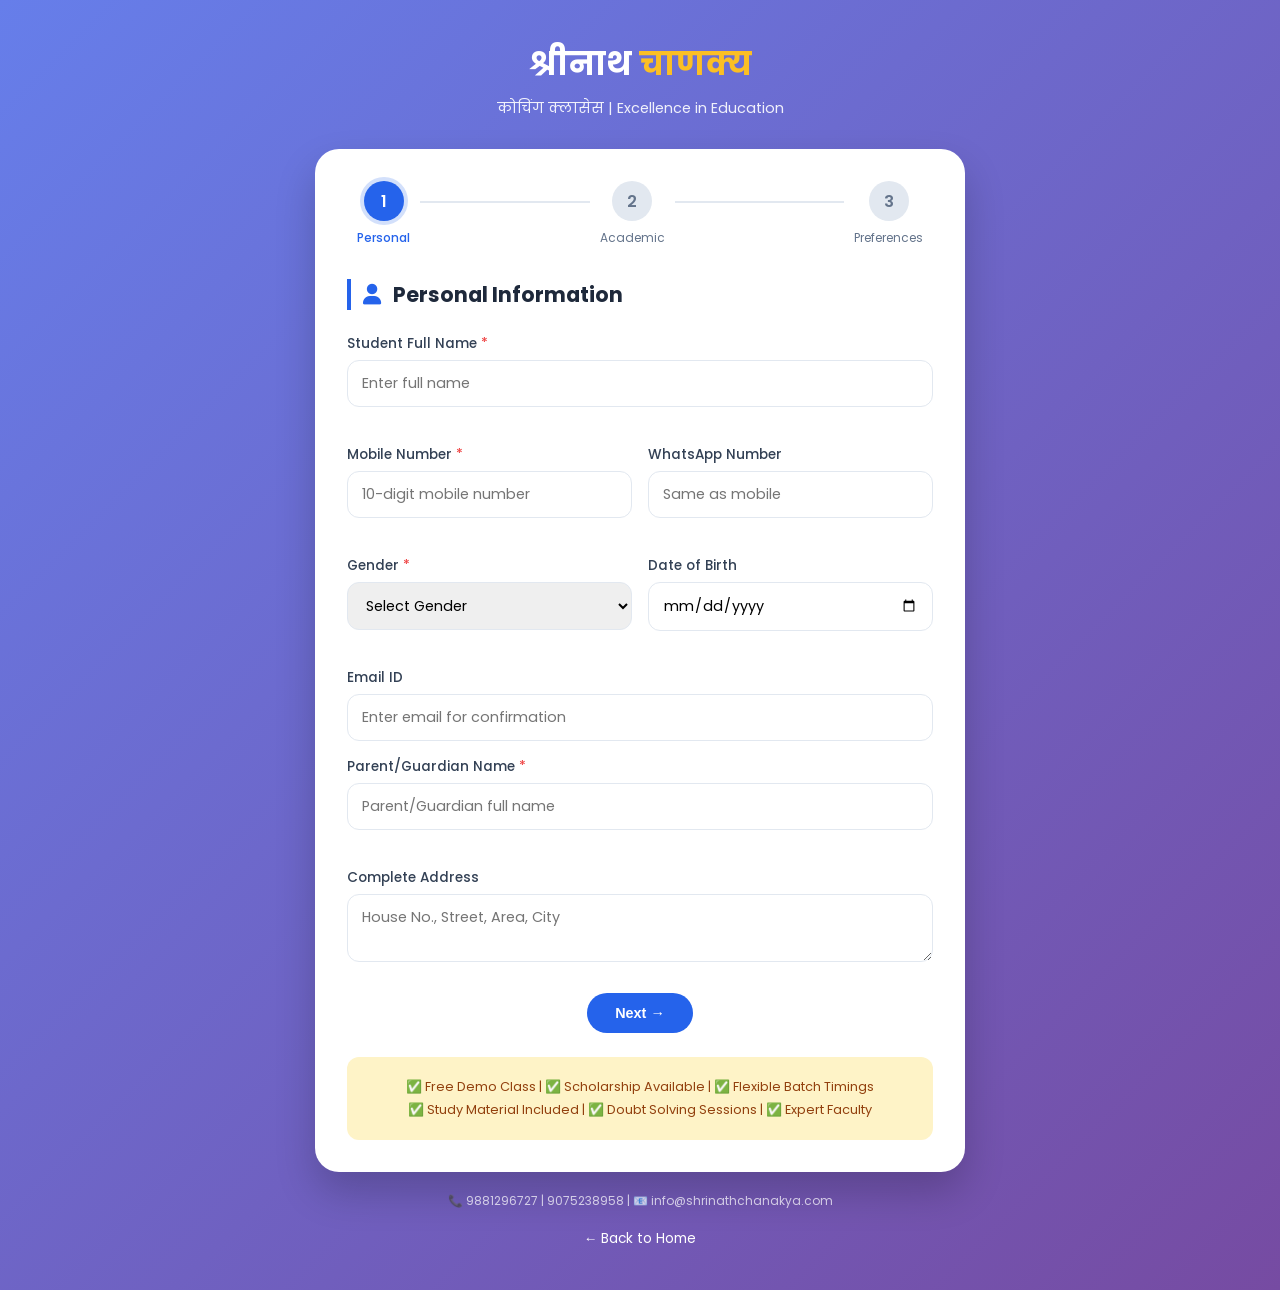
<file: register.html>
<!DOCTYPE html>
<html lang="hi">
<head>
    <meta charset="UTF-8">
    <meta name="viewport" content="width=device-width, initial-scale=1.0">
    <title>Registration - श्रीनाथ चाणक्य कोचिंग सेंटर</title>
    <link href="https://fonts.googleapis.com/css2?family=Poppins:wght@300;400;500;600;700&display=swap" rel="stylesheet">
    <link rel="stylesheet" href="https://cdnjs.cloudflare.com/ajax/libs/font-awesome/6.0.0-beta3/css/all.min.css">
    <style>
        * {
            margin: 0;
            padding: 0;
            box-sizing: border-box;
        }

        body {
            font-family: 'Poppins', sans-serif;
            background: linear-gradient(135deg, #667eea 0%, #764ba2 100%);
            min-height: 100vh;
            padding: 40px 20px;
        }

        .registration-wrapper {
            max-width: 650px;
            margin: 0 auto;
        }

        .header {
            text-align: center;
            margin-bottom: 30px;
        }

        .header h1 {
            font-size: 2rem;
            color: white;
            margin-bottom: 10px;
        }

        .header h1 span {
            color: #fbbf24;
        }

        .header p {
            color: rgba(255,255,255,0.9);
            font-size: 0.9rem;
        }

        .form-card {
            background: white;
            border-radius: 24px;
            padding: 2rem;
            box-shadow: 0 20px 40px rgba(0,0,0,0.2);
        }

        /* Progress Steps */
        .progress-steps {
            display: flex;
            justify-content: space-between;
            margin-bottom: 2rem;
            position: relative;
        }

        .progress-steps::before {
            content: '';
            position: absolute;
            top: 20px;
            left: 0;
            right: 0;
            height: 2px;
            background: #e2e8f0;
            z-index: 1;
        }

        .step {
            text-align: center;
            z-index: 2;
            background: white;
            padding: 0 10px;
        }

        .step-number {
            width: 40px;
            height: 40px;
            background: #e2e8f0;
            border-radius: 50%;
            display: flex;
            align-items: center;
            justify-content: center;
            margin: 0 auto 8px;
            font-weight: 600;
            color: #64748b;
            transition: all 0.3s;
        }

        .step.active .step-number {
            background: #2563eb;
            color: white;
            box-shadow: 0 0 0 4px rgba(37,99,235,0.2);
        }

        .step.completed .step-number {
            background: #10b981;
            color: white;
        }

        .step-label {
            font-size: 0.75rem;
            color: #64748b;
        }

        .step.active .step-label {
            color: #2563eb;
            font-weight: 500;
        }

        .form-section {
            display: none;
            animation: fadeIn 0.4s ease;
        }

        .form-section.active {
            display: block;
        }

        @keyframes fadeIn {
            from {
                opacity: 0;
                transform: translateY(10px);
            }
            to {
                opacity: 1;
                transform: translateY(0);
            }
        }

        .section-title {
            font-size: 1.3rem;
            margin-bottom: 1.5rem;
            color: #1e293b;
            border-left: 4px solid #2563eb;
            padding-left: 12px;
        }

        .section-title i {
            color: #2563eb;
            margin-right: 8px;
        }

        .input-group {
            margin-bottom: 1rem;
        }

        .input-group label {
            display: block;
            margin-bottom: 6px;
            font-weight: 500;
            color: #334155;
            font-size: 0.85rem;
        }

        .required {
            color: #ef4444;
        }

        input, select, textarea {
            width: 100%;
            padding: 12px 14px;
            border: 1px solid #e2e8f0;
            border-radius: 12px;
            font-family: inherit;
            font-size: 0.9rem;
            transition: all 0.3s;
        }

        input:focus, select:focus, textarea:focus {
            outline: none;
            border-color: #2563eb;
            box-shadow: 0 0 0 3px rgba(37,99,235,0.1);
        }

        .row {
            display: flex;
            gap: 1rem;
            flex-wrap: wrap;
        }

        .col {
            flex: 1;
            min-width: 0;
        }

        .subjects-grid {
            display: grid;
            grid-template-columns: repeat(2, 1fr);
            gap: 0.5rem;
            margin-top: 0.5rem;
        }

        .subject-check {
            display: flex;
            align-items: center;
            gap: 8px;
            padding: 8px 12px;
            background: #f8fafc;
            border-radius: 10px;
            cursor: pointer;
            transition: 0.2s;
        }

        .subject-check:hover {
            background: #e2e8f0;
        }

        .subject-check input {
            width: 18px;
            height: 18px;
            margin: 0;
        }

        .error-msg {
            color: #ef4444;
            font-size: 11px;
            margin-top: 4px;
            min-height: 18px;
        }

        .validation-error {
            border-color: #ef4444 !important;
            background: #fef2f2 !important;
        }

        .btn-group {
            display: flex;
            gap: 1rem;
            margin-top: 1.5rem;
            justify-content: center;
        }

        .btn-next, .btn-prev, .btn-submit {
            padding: 12px 28px;
            border-radius: 50px;
            font-weight: 600;
            cursor: pointer;
            border: none;
            transition: all 0.3s;
            font-size: 0.9rem;
        }

        .btn-next {
            background: #2563eb;
            color: white;
        }

        .btn-next:hover {
            background: #1e40af;
            transform: translateY(-2px);
        }

        .btn-prev {
            background: #e2e8f0;
            color: #1e293b;
        }

        .btn-prev:hover {
            background: #cbd5e1;
        }

        .btn-submit {
            background: #10b981;
            color: white;
        }

        .btn-submit:hover {
            background: #059669;
            transform: translateY(-2px);
        }

        .benefits {
            margin-top: 1.5rem;
            padding: 1rem;
            background: #fef3c7;
            border-radius: 12px;
            text-align: center;
        }

        .benefits p {
            color: #92400e;
            font-size: 0.8rem;
            margin: 5px 0;
        }

        .footer {
            text-align: center;
            margin-top: 20px;
            color: rgba(255,255,255,0.7);
            font-size: 0.75rem;
        }

        .back-link {
            text-align: center;
            margin-top: 15px;
        }

        .back-link a {
            color: white;
            text-decoration: none;
            font-size: 0.85rem;
        }

        .back-link a:hover {
            text-decoration: underline;
        }

        @media (max-width: 600px) {
            .form-card {
                padding: 1.5rem;
            }
            .subjects-grid {
                grid-template-columns: 1fr;
            }
            .btn-group {
                flex-direction: column;
            }
            .btn-next, .btn-prev, .btn-submit {
                width: 100%;
            }
            .step-label {
                display: none;
            }
            .step-number {
                width: 32px;
                height: 32px;
                font-size: 12px;
            }
        }
    </style>
</head>
<body>
    <div class="registration-wrapper">
        <div class="header">
            <h1>श्रीनाथ <span>चाणक्य</span></h1>
            <p>कोचिंग क्लासेस | Excellence in Education</p>
        </div>

        <div class="form-card">
            <!-- Progress Steps -->
            <div class="progress-steps">
                <div class="step active" data-step="1">
                    <div class="step-number">1</div>
                    <div class="step-label">Personal</div>
                </div>
                <div class="step" data-step="2">
                    <div class="step-number">2</div>
                    <div class="step-label">Academic</div>
                </div>
                <div class="step" data-step="3">
                    <div class="step-number">3</div>
                    <div class="step-label">Preferences</div>
                </div>
            </div>

            <!-- Step 1: Personal Information -->
            <div id="step1" class="form-section active">
                <h3 class="section-title"><i class="fas fa-user"></i> Personal Information</h3>
                
                <div class="input-group">
                    <label>Student Full Name <span class="required">*</span></label>
                    <input type="text" id="fullName" placeholder="Enter full name">
                    <div class="error-msg" id="nameError"></div>
                </div>
                
                <div class="row">
                    <div class="col">
                        <div class="input-group">
                            <label>Mobile Number <span class="required">*</span></label>
                            <input type="tel" id="mobile" placeholder="10-digit mobile number" maxlength="10">
                            <div class="error-msg" id="mobileError"></div>
                        </div>
                    </div>
                    <div class="col">
                        <div class="input-group">
                            <label>WhatsApp Number</label>
                            <input type="tel" id="whatsapp" placeholder="Same as mobile" maxlength="10">
                        </div>
                    </div>
                </div>
                
                <div class="row">
                    <div class="col">
                        <div class="input-group">
                            <label>Gender <span class="required">*</span></label>
                            <select id="gender">
                                <option value="">Select Gender</option>
                                <option>Male</option>
                                <option>Female</option>
                                <option>Other</option>
                            </select>
                            <div class="error-msg" id="genderError"></div>
                        </div>
                    </div>
                    <div class="col">
                        <div class="input-group">
                            <label>Date of Birth</label>
                            <input type="date" id="dob">
                        </div>
                    </div>
                </div>
                
                <div class="input-group">
                    <label>Email ID</label>
                    <input type="email" id="email" placeholder="Enter email for confirmation">
                </div>
                
                <div class="input-group">
                    <label>Parent/Guardian Name <span class="required">*</span></label>
                    <input type="text" id="parentName" placeholder="Parent/Guardian full name">
                    <div class="error-msg" id="parentError"></div>
                </div>
                
                <div class="input-group">
                    <label>Complete Address</label>
                    <textarea id="address" rows="2" placeholder="House No., Street, Area, City"></textarea>
                </div>
                
                <div class="btn-group">
                    <button class="btn-next" onclick="nextStep(1)">Next →</button>
                </div>
            </div>

            <!-- Step 2: Academic Details -->
            <div id="step2" class="form-section">
                <h3 class="section-title"><i class="fas fa-graduation-cap"></i> Academic Details</h3>
                
                <div class="row">
                    <div class="col">
                        <div class="input-group">
                            <label>Current Class <span class="required">*</span></label>
                            <select id="currentClass">
                                <option value="">Select Class</option>
                                <option>5th</option><option>6th</option><option>7th</option><option>8th</option>
                                <option>9th</option><option>10th</option><option>11th Science</option>
                                <option>11th Commerce</option><option>12th Science</option><option>12th Commerce</option>
                            </select>
                            <div class="error-msg" id="classError"></div>
                        </div>
                    </div>
                    <div class="col">
                        <div class="input-group">
                            <label>School Name</label>
                            <input type="text" id="schoolName" placeholder="School/College name">
                        </div>
                    </div>
                </div>
                
                <div class="row">
                    <div class="col">
                        <div class="input-group">
                            <label>Medium of Study <span class="required">*</span></label>
                            <select id="medium">
                                <option value="">Select Medium</option>
                                <option>CBSE Board</option>
                                <option>English Medium</option>
                                <option>Semi English</option>
                                <option>Marathi Medium</option>
                            </select>
                            <div class="error-msg" id="mediumError"></div>
                        </div>
                    </div>
                    <div class="col">
                        <div class="input-group">
                            <label>Previous Year %</label>
                            <input type="text" id="percentage" placeholder="e.g., 85%">
                        </div>
                    </div>
                </div>
                
                <div class="input-group">
                    <label>Subjects Interested <span class="required">*</span></label>
                    <div class="subjects-grid">
                        <label class="subject-check"><input type="checkbox" value="Mathematics" class="subject"> 📐 Mathematics</label>
                        <label class="subject-check"><input type="checkbox" value="Science" class="subject"> 🔬 Science</label>
                        <label class="subject-check"><input type="checkbox" value="English" class="subject"> 📖 English</label>
                        <label class="subject-check"><input type="checkbox" value="Social Science" class="subject"> 🌍 Social Science</label>
                        <label class="subject-check"><input type="checkbox" value="Marathi" class="subject"> 📜 Marathi</label>
                        <label class="subject-check"><input type="checkbox" value="Hindi" class="subject"> 📚 Hindi</label>
                    </div>
                    <div class="error-msg" id="subjectsError"></div>
                </div>
                
                <div class="input-group">
                    <label>Competitive Exam Interest</label>
                    <select id="competitiveExam">
                        <option>Not Interested</option>
                        <option>JEE Foundation</option>
                        <option>NEET Foundation</option>
                        <option>MHT-CET</option>
                        <option>Olympiad</option>
                        <option>Scholarship Exam</option>
                    </select>
                </div>
                
                <div class="btn-group">
                    <button class="btn-prev" onclick="prevStep(2)">← Back</button>
                    <button class="btn-next" onclick="nextStep(2)">Next →</button>
                </div>
            </div>

            <!-- Step 3: Preferences -->
            <div id="step3" class="form-section">
                <h3 class="section-title"><i class="fas fa-calendar-alt"></i> Preferences</h3>
                
                <div class="row">
                    <div class="col">
                        <div class="input-group">
                            <label>Batch Preference <span class="required">*</span></label>
                            <select id="batch">
                                <option value="">Select Batch</option>
                                <option>Morning (7-9 AM)</option>
                                <option>Evening (4-6 PM)</option>
                                <option>Evening (6-8 PM)</option>
                                <option>Weekend Batch</option>
                            </select>
                            <div class="error-msg" id="batchError"></div>
                        </div>
                    </div>
                    <div class="col">
                        <div class="input-group">
                            <label>Mode of Learning</label>
                            <select id="mode">
                                <option>Offline (Classroom)</option>
                                <option>Online (Live Classes)</option>
                                <option>Hybrid (Both)</option>
                            </select>
                        </div>
                    </div>
                </div>
                
                <div class="input-group">
                    <label>How did you hear about us?</label>
                    <select id="heardFrom">
                        <option>Select</option>
                        <option>Google Search</option>
                        <option>Social Media</option>
                        <option>Friend/Family</option>
                        <option>School Teacher</option>
                    </select>
                </div>
                
                <div class="input-group">
                    <label>Special Requirements</label>
                    <textarea id="notes" rows="3" placeholder="Any specific requirements or questions?"></textarea>
                </div>
                
                <div class="btn-group">
                    <button class="btn-prev" onclick="prevStep(3)">← Back</button>
                    <button class="btn-submit" onclick="submitRegistration()">✓ Submit Registration</button>
                </div>
            </div>

            <div class="benefits">
                <p>✅ Free Demo Class | ✅ Scholarship Available | ✅ Flexible Batch Timings</p>
                <p>✅ Study Material Included | ✅ Doubt Solving Sessions | ✅ Expert Faculty</p>
            </div>
        </div>
        
        <div class="footer">
            <p>📞 9881296727 | 9075238958 | 📧 info@shrinathchanakya.com</p>
        </div>
        <div class="back-link">
            <a href="index.html">← Back to Home</a>
        </div>
    </div>

    <script>
        let currentStep = 1;

        function showStep(step) {
            document.querySelectorAll('.form-section').forEach(section => {
                section.classList.remove('active');
            });
            document.getElementById(`step${step}`).classList.add('active');
            
            document.querySelectorAll('.step').forEach((stepEl, index) => {
                stepEl.classList.remove('active', 'completed');
                if(index + 1 === step) {
                    stepEl.classList.add('active');
                } else if(index + 1 < step) {
                    stepEl.classList.add('completed');
                }
            });
            currentStep = step;
            window.scrollTo({top: 0, behavior: 'smooth'});
        }

        function validateStep1() {
            let valid = true;
            let name = document.getElementById('fullName').value.trim();
            let mobile = document.getElementById('mobile').value.trim();
            let gender = document.getElementById('gender').value;
            let parent = document.getElementById('parentName').value.trim();
            
            if(name.length < 3) {
                document.getElementById('nameError').innerText = 'Name must be at least 3 characters';
                valid = false;
            } else document.getElementById('nameError').innerText = '';
            
            if(mobile.length !== 10 || isNaN(mobile)) {
                document.getElementById('mobileError').innerText = 'Enter valid 10-digit mobile number';
                valid = false;
            } else document.getElementById('mobileError').innerText = '';
            
            if(!gender) {
                document.getElementById('genderError').innerText = 'Please select gender';
                valid = false;
            } else document.getElementById('genderError').innerText = '';
            
            if(parent.length < 2) {
                document.getElementById('parentError').innerText = 'Parent name is required';
                valid = false;
            } else document.getElementById('parentError').innerText = '';
            
            return valid;
        }

        function validateStep2() {
            let valid = true;
            let classVal = document.getElementById('currentClass').value;
            let medium = document.getElementById('medium').value;
            let subjects = document.querySelectorAll('.subject:checked');
            
            if(!classVal) {
                document.getElementById('classError').innerText = 'Please select class';
                valid = false;
            } else document.getElementById('classError').innerText = '';
            
            if(!medium) {
                document.getElementById('mediumError').innerText = 'Please select medium';
                valid = false;
            } else document.getElementById('mediumError').innerText = '';
            
            if(subjects.length === 0) {
                document.getElementById('subjectsError').innerText = 'Please select at least one subject';
                valid = false;
            } else document.getElementById('subjectsError').innerText = '';
            
            return valid;
        }

        function validateStep3() {
            let valid = true;
            let batch = document.getElementById('batch').value;
            
            if(!batch) {
                document.getElementById('batchError').innerText = 'Please select batch';
                valid = false;
            } else document.getElementById('batchError').innerText = '';
            
            return valid;
        }

        function nextStep(step) {
            if(step === 1 && validateStep1()) showStep(2);
            else if(step === 2 && validateStep2()) showStep(3);
            else if(step === 1) alert('Please fill all required fields in Personal Information!');
            else if(step === 2) alert('Please fill all required fields in Academic Details!');
        }

        function prevStep(step) {
            if(step === 2) showStep(1);
            if(step === 3) showStep(2);
        }

        function generateRegID() {
            return 'SNC' + new Date().getFullYear() + Math.floor(Math.random() * 10000);
        }

        function submitRegistration() {
            if(!validateStep3()) {
                alert('Please select batch preference!');
                return;
            }
            
            let name = document.getElementById('fullName').value;
            let mobile = document.getElementById('mobile').value;
            let regId = generateRegID();
            
            alert('✅ Registration Successful!\n\nRegistration ID: ' + regId + '\nName: ' + name + '\nMobile: ' + mobile + '\n\nWe will contact you soon!');
            
            // Reset form
            document.getElementById('fullName').value = '';
            document.getElementById('mobile').value = '';
            document.getElementById('whatsapp').value = '';
            document.getElementById('gender').value = '';
            document.getElementById('dob').value = '';
            document.getElementById('email').value = '';
            document.getElementById('parentName').value = '';
            document.getElementById('address').value = '';
            document.getElementById('currentClass').value = '';
            document.getElementById('schoolName').value = '';
            document.getElementById('medium').value = '';
            document.getElementById('percentage').value = '';
            document.querySelectorAll('.subject').forEach(cb => cb.checked = false);
            document.getElementById('competitiveExam').value = 'Not Interested';
            document.getElementById('batch').value = '';
            document.getElementById('mode').value = 'Offline (Classroom)';
            document.getElementById('heardFrom').value = 'Select';
            document.getElementById('notes').value = '';
            
            showStep(1);
        }
    </script>
</body>
</html>
</file>
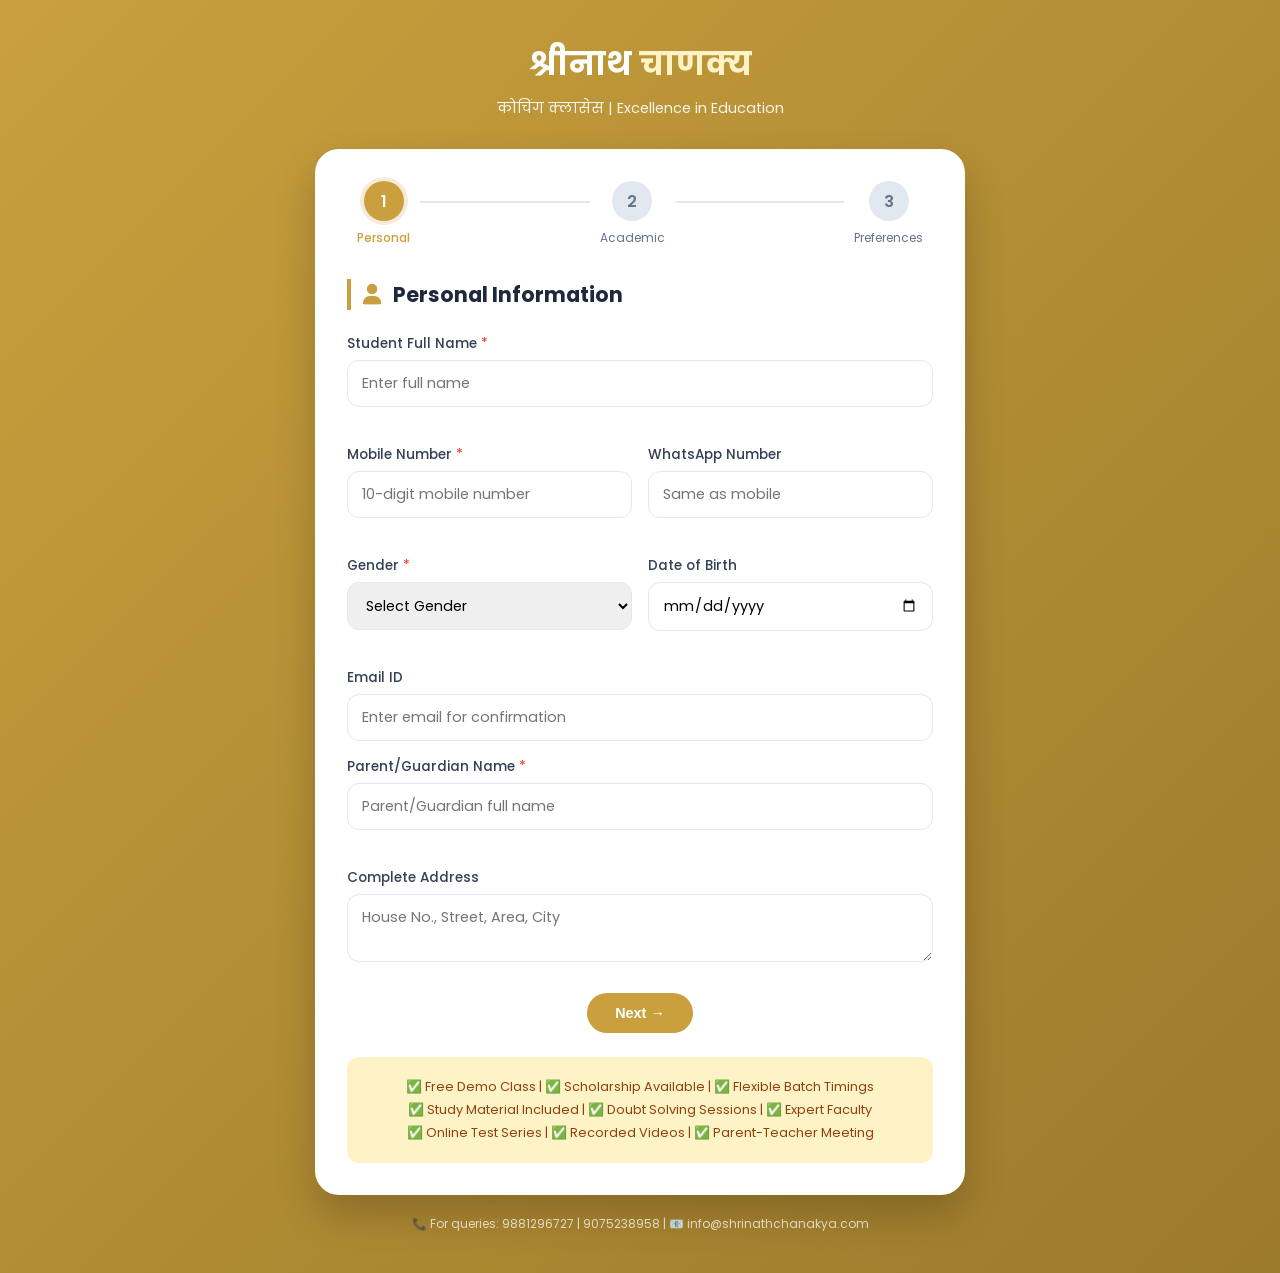
<file: registration.html>
<!DOCTYPE html>
<html lang="hi">
<head>
    <meta charset="UTF-8">
    <meta name="viewport" content="width=device-width, initial-scale=1.0">
    <title>Registration - श्रीनाथ चाणक्य कोचिंग सेंटर</title>
    <link href="https://fonts.googleapis.com/css2?family=Poppins:wght@300;400;500;600;700&display=swap" rel="stylesheet">
    <link rel="stylesheet" href="https://cdnjs.cloudflare.com/ajax/libs/font-awesome/6.0.0-beta3/css/all.min.css">
    <style>
        * {
            margin: 0;
            padding: 0;
            box-sizing: border-box;
        }

        body {
            font-family: 'Poppins', sans-serif;
            background: linear-gradient(135deg, #c9a03d 0%, #9c7a2c 100%);
            min-height: 100vh;
            padding: 40px 20px;
        }

        .registration-wrapper {
            max-width: 650px;
            margin: 0 auto;
        }

        .header {
            text-align: center;
            margin-bottom: 30px;
        }

        .header h1 {
            font-size: 2rem;
            color: white;
            margin-bottom: 10px;
        }

        .header h1 span {
            color: #fef3c7;
        }

        .header p {
            color: rgba(255,255,255,0.9);
            font-size: 0.9rem;
        }

        .form-card {
            background: white;
            border-radius: 24px;
            padding: 2rem;
            box-shadow: 0 20px 40px rgba(0,0,0,0.2);
        }

        .progress-steps {
            display: flex;
            justify-content: space-between;
            margin-bottom: 2rem;
            position: relative;
        }

        .progress-steps::before {
            content: '';
            position: absolute;
            top: 20px;
            left: 0;
            right: 0;
            height: 2px;
            background: #e2e8f0;
            z-index: 1;
        }

        .step {
            text-align: center;
            z-index: 2;
            background: white;
            padding: 0 10px;
        }

        .step-number {
            width: 40px;
            height: 40px;
            background: #e2e8f0;
            border-radius: 50%;
            display: flex;
            align-items: center;
            justify-content: center;
            margin: 0 auto 8px;
            font-weight: 600;
            color: #64748b;
            transition: all 0.3s;
        }

        .step.active .step-number {
            background: #c9a03d;
            color: white;
            box-shadow: 0 0 0 4px rgba(201,160,61,0.2);
        }

        .step.completed .step-number {
            background: #10b981;
            color: white;
        }

        .step-label {
            font-size: 0.75rem;
            color: #64748b;
        }

        .step.active .step-label {
            color: #c9a03d;
            font-weight: 500;
        }

        .form-section {
            display: none;
            animation: fadeIn 0.4s ease;
        }

        .form-section.active {
            display: block;
        }

        @keyframes fadeIn {
            from {
                opacity: 0;
                transform: translateY(10px);
            }
            to {
                opacity: 1;
                transform: translateY(0);
            }
        }

        .section-title {
            font-size: 1.3rem;
            margin-bottom: 1.5rem;
            color: #1e293b;
            border-left: 4px solid #c9a03d;
            padding-left: 12px;
        }

        .section-title i {
            color: #c9a03d;
            margin-right: 8px;
        }

        .input-group {
            margin-bottom: 1rem;
        }

        .input-group label {
            display: block;
            margin-bottom: 6px;
            font-weight: 500;
            color: #334155;
            font-size: 0.85rem;
        }

        .required {
            color: #ef4444;
        }

        input, select, textarea {
            width: 100%;
            padding: 12px 14px;
            border: 1px solid #e2e8f0;
            border-radius: 12px;
            font-family: inherit;
            font-size: 0.9rem;
            transition: all 0.3s;
        }

        input:focus, select:focus, textarea:focus {
            outline: none;
            border-color: #c9a03d;
            box-shadow: 0 0 0 3px rgba(201,160,61,0.1);
        }

        .row {
            display: flex;
            gap: 1rem;
            flex-wrap: wrap;
        }

        .col {
            flex: 1;
            min-width: 0;
        }

        .subjects-grid {
            display: grid;
            grid-template-columns: repeat(2, 1fr);
            gap: 0.5rem;
            margin-top: 0.5rem;
        }

        .subject-check {
            display: flex;
            align-items: center;
            gap: 8px;
            padding: 8px 12px;
            background: #f8fafc;
            border-radius: 10px;
            cursor: pointer;
            transition: 0.2s;
        }

        .subject-check:hover {
            background: #e2e8f0;
        }

        .subject-check input {
            width: 18px;
            height: 18px;
            margin: 0;
        }

        .subject-check span {
            font-size: 0.85rem;
        }

        .error-msg {
            color: #ef4444;
            font-size: 11px;
            margin-top: 4px;
            min-height: 18px;
        }

        .validation-error {
            border-color: #ef4444 !important;
            background: #fef2f2 !important;
        }

        .btn-group {
            display: flex;
            gap: 1rem;
            margin-top: 1.5rem;
            justify-content: center;
        }

        .btn-next, .btn-prev, .btn-submit {
            padding: 12px 28px;
            border-radius: 50px;
            font-weight: 600;
            cursor: pointer;
            border: none;
            transition: all 0.3s;
            font-size: 0.9rem;
        }

        .btn-next {
            background: #c9a03d;
            color: white;
        }

        .btn-next:hover {
            background: #9c7a2c;
            transform: translateY(-2px);
        }

        .btn-prev {
            background: #e2e8f0;
            color: #1e293b;
        }

        .btn-prev:hover {
            background: #cbd5e1;
        }

        .btn-submit {
            background: #10b981;
            color: white;
        }

        .btn-submit:hover {
            background: #059669;
            transform: translateY(-2px);
        }

        .benefits {
            margin-top: 1.5rem;
            padding: 1rem;
            background: #fef3c7;
            border-radius: 12px;
            text-align: center;
        }

        .benefits p {
            color: #92400e;
            font-size: 0.8rem;
            margin: 5px 0;
        }

        .footer {
            text-align: center;
            margin-top: 20px;
            color: rgba(255,255,255,0.7);
            font-size: 0.75rem;
        }

        @media (max-width: 600px) {
            .form-card {
                padding: 1.5rem;
            }
            .subjects-grid {
                grid-template-columns: 1fr;
            }
            .btn-group {
                flex-direction: column;
            }
            .btn-next, .btn-prev, .btn-submit {
                width: 100%;
            }
            .step-label {
                display: none;
            }
            .step-number {
                width: 32px;
                height: 32px;
                font-size: 12px;
            }
        }
    </style>
</head>
<body>
    <div class="registration-wrapper">
        <div class="header">
            <h1>श्रीनाथ <span>चाणक्य</span></h1>
            <p>कोचिंग क्लासेस | Excellence in Education</p>
        </div>

        <div class="form-card">
            <div class="progress-steps">
                <div class="step active" data-step="1">
                    <div class="step-number">1</div>
                    <div class="step-label">Personal</div>
                </div>
                <div class="step" data-step="2">
                    <div class="step-number">2</div>
                    <div class="step-label">Academic</div>
                </div>
                <div class="step" data-step="3">
                    <div class="step-number">3</div>
                    <div class="step-label">Preferences</div>
                </div>
            </div>

            <!-- Step 1: Personal Information - ID = step1Section -->
            <div id="step1Section" class="form-section active">
                <h3 class="section-title"><i class="fas fa-user"></i> Personal Information</h3>
                
                <div class="input-group">
                    <label>Student Full Name <span class="required">*</span></label>
                    <input type="text" id="fullName" placeholder="Enter full name">
                    <div class="error-msg" id="nameError"></div>
                </div>
                
                <div class="row">
                    <div class="col">
                        <div class="input-group">
                            <label>Mobile Number <span class="required">*</span></label>
                            <input type="tel" id="mobileNumber" placeholder="10-digit mobile number">
                            <div class="error-msg" id="mobileError"></div>
                        </div>
                    </div>
                    <div class="col">
                        <div class="input-group">
                            <label>WhatsApp Number</label>
                            <input type="tel" id="whatsapp" placeholder="Same as mobile">
                        </div>
                    </div>
                </div>
                
                <div class="row">
                    <div class="col">
                        <div class="input-group">
                            <label>Gender <span class="required">*</span></label>
                            <select id="gender">
                                <option value="">Select Gender</option>
                                <option>Male</option>
                                <option>Female</option>
                                <option>Other</option>
                            </select>
                            <div class="error-msg" id="genderError"></div>
                        </div>
                    </div>
                    <div class="col">
                        <div class="input-group">
                            <label>Date of Birth</label>
                            <input type="date" id="dob">
                        </div>
                    </div>
                </div>
                
                <div class="input-group">
                    <label>Email ID</label>
                    <input type="email" id="email" placeholder="Enter email for confirmation">
                </div>
                
                <div class="input-group">
                    <label>Parent/Guardian Name <span class="required">*</span></label>
                    <input type="text" id="parentName" placeholder="Parent/Guardian full name">
                    <div class="error-msg" id="parentError"></div>
                </div>
                
                <div class="input-group">
                    <label>Complete Address</label>
                    <textarea id="address" rows="2" placeholder="House No., Street, Area, City"></textarea>
                </div>
                
                <div class="btn-group">
                    <button class="btn-next" onclick="window.nextStep(1)">Next →</button>
                </div>
            </div>

            <!-- Step 2: Academic Details - ID = step2Section -->
            <div id="step2Section" class="form-section">
                <h3 class="section-title"><i class="fas fa-graduation-cap"></i> Academic Details</h3>
                
                <div class="row">
                    <div class="col">
                        <div class="input-group">
                            <label>Current Class <span class="required">*</span></label>
                            <select id="currentClass">
                                <option value="">Select Class</option>
                                <option>5th</option>
                                <option>6th</option>
                                <option>7th</option>
                                <option>8th</option>
                                <option>9th</option>
                                <option>10th</option>
                                <option>11th Science</option>
                                <option>11th Commerce</option>
                                <option>12th Science</option>
                                <option>12th Commerce</option>
                            </select>
                            <div class="error-msg" id="classError"></div>
                        </div>
                    </div>
                    <div class="col">
                        <div class="input-group">
                            <label>School Name</label>
                            <input type="text" id="schoolName" placeholder="School/College name">
                        </div>
                    </div>
                </div>
                
                <div class="row">
                    <div class="col">
                        <div class="input-group">
                            <label>Medium of Study <span class="required">*</span></label>
                            <select id="medium">
                                <option value="">Select Medium</option>
                                <option>CBSE Board</option>
                                <option>English Medium</option>
                                <option>Semi English</option>
                                <option>Marathi Medium</option>
                            </select>
                            <div class="error-msg" id="mediumError"></div>
                        </div>
                    </div>
                    <div class="col">
                        <div class="input-group">
                            <label>Previous Year Percentage</label>
                            <input type="text" id="percentage" placeholder="e.g., 85%">
                        </div>
                    </div>
                </div>
                
                <div class="input-group">
                    <label>Subjects Interested <span class="required">*</span></label>
                    <div class="subjects-grid">
                        <label class="subject-check">
                            <input type="checkbox" value="Mathematics" class="subject"> <span>📐 Mathematics</span>
                        </label>
                        <label class="subject-check">
                            <input type="checkbox" value="Science" class="subject"> <span>🔬 Science</span>
                        </label>
                        <label class="subject-check">
                            <input type="checkbox" value="English" class="subject"> <span>📖 English</span>
                        </label>
                        <label class="subject-check">
                            <input type="checkbox" value="Social Science" class="subject"> <span>🌍 Social Science</span>
                        </label>
                        <label class="subject-check">
                            <input type="checkbox" value="Marathi" class="subject"> <span>📜 Marathi</span>
                        </label>
                        <label class="subject-check">
                            <input type="checkbox" value="Hindi" class="subject"> <span>📚 Hindi</span>
                        </label>
                    </div>
                    <div class="error-msg" id="subjectsError"></div>
                </div>
                
                <div class="input-group">
                    <label>Competitive Exam Interest</label>
                    <select id="competitiveExam">
                        <option>Not Interested</option>
                        <option>JEE Foundation</option>
                        <option>NEET Foundation</option>
                        <option>MHT-CET</option>
                        <option>Olympiad</option>
                        <option>Scholarship Exam</option>
                    </select>
                </div>
                
                <div class="btn-group">
                    <button class="btn-prev" onclick="window.prevStep(2)">← Back</button>
                    <button class="btn-next" onclick="window.nextStep(2)">Next →</button>
                </div>
            </div>

            <!-- Step 3: Preferences - ID = step3Section -->
            <div id="step3Section" class="form-section">
                <h3 class="section-title"><i class="fas fa-calendar-alt"></i> Preferences</h3>
                
                <div class="row">
                    <div class="col">
                        <div class="input-group">
                            <label>Batch Preference <span class="required">*</span></label>
                            <select id="batch">
                                <option value="">Select Batch</option>
                                <option>Morning (7:00 AM - 9:00 AM)</option>
                                <option>Afternoon (12:00 PM - 2:00 PM)</option>
                                <option>Evening (4:00 PM - 6:00 PM)</option>
                                <option>Evening (6:00 PM - 8:00 PM)</option>
                                <option>Weekend Batch (Saturday-Sunday)</option>
                            </select>
                            <div class="error-msg" id="batchError"></div>
                        </div>
                    </div>
                    <div class="col">
                        <div class="input-group">
                            <label>Mode of Learning</label>
                            <select id="mode">
                                <option>Offline (Classroom)</option>
                                <option>Online (Live Classes)</option>
                                <option>Hybrid (Both)</option>
                            </select>
                        </div>
                    </div>
                </div>
                
                <div class="input-group">
                    <label>How did you hear about us?</label>
                    <select id="heardFrom">
                        <option>Select</option>
                        <option>Google Search</option>
                        <option>Social Media</option>
                        <option>Friend/Family</option>
                        <option>School Teacher</option>
                        <option>Advertisement</option>
                        <option>WhatsApp Group</option>
                    </select>
                </div>
                
                <div class="input-group">
                    <label>Special Requirements / Questions</label>
                    <textarea id="notes" rows="3" placeholder="Any specific requirements, medical conditions, or questions?"></textarea>
                </div>
                
                <div class="btn-group">
                    <button class="btn-prev" onclick="window.prevStep(3)">← Back</button>
                    <button class="btn-submit" onclick="window.submitRegistration()">✓ Submit Registration</button>
                </div>
            </div>

            <div class="benefits">
                <p>✅ Free Demo Class | ✅ Scholarship Available | ✅ Flexible Batch Timings</p>
                <p>✅ Study Material Included | ✅ Doubt Solving Sessions | ✅ Expert Faculty</p>
                <p>✅ Online Test Series | ✅ Recorded Videos | ✅ Parent-Teacher Meeting</p>
            </div>
        </div>
        
        <div class="footer">
            <p>📞 For queries: 9881296727 | 9075238958 | 📧 info@shrinathchanakya.com</p>
        </div>
    </div>
</body>
</html>
</file>
